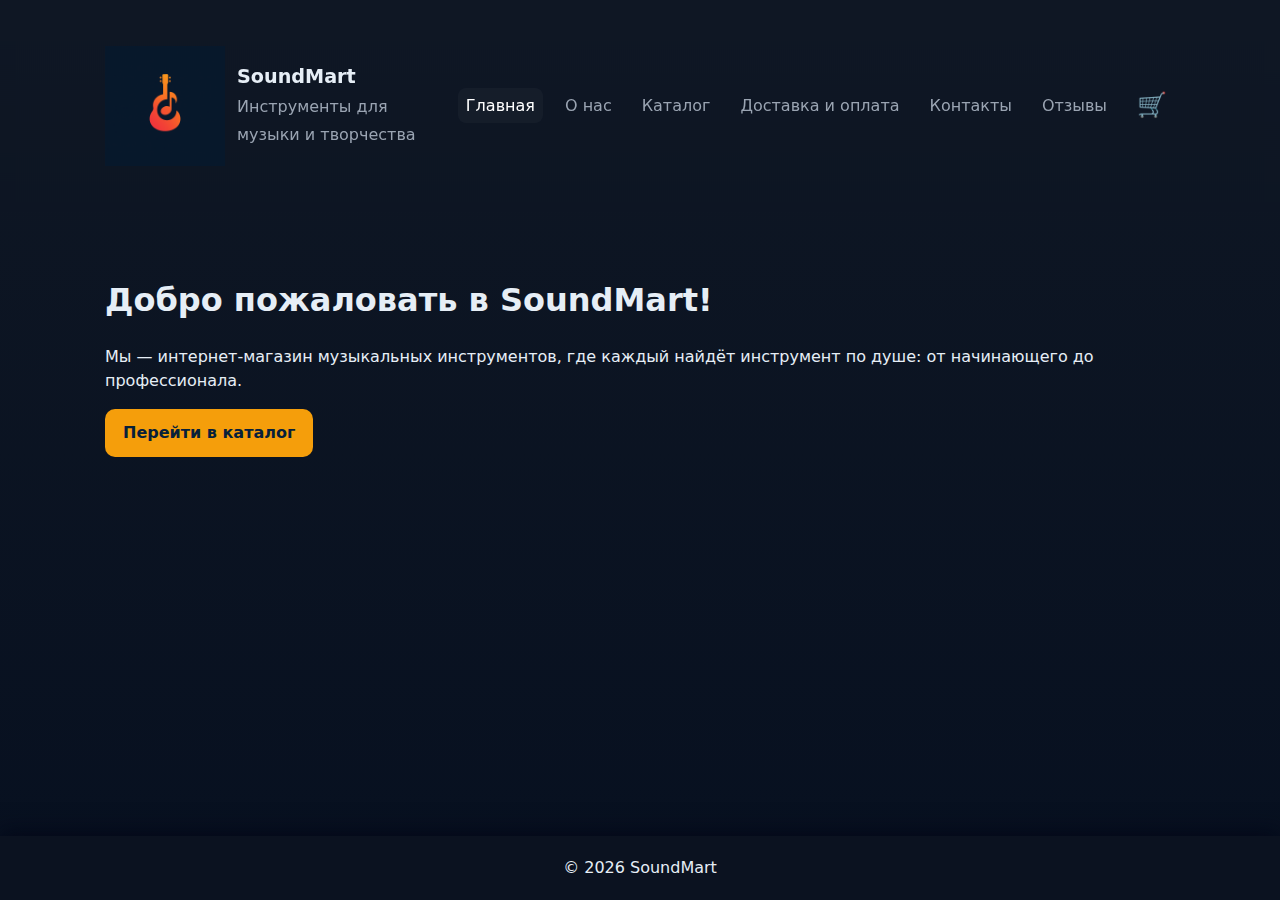
<file: index.html>
<!doctype html>
<html lang="ru">
<head>
  <meta charset="utf-8">
  <title>SoundMart — музыкальные инструменты</title>
  <link rel="stylesheet" href="1.css">
</head>
<body>
  <header>
    <div class="container nav">
      <div class="brand">
        <img src="1.png" alt="SoundMart Logo" style="width: 120px; height: auto;">    
        <div>
          <div>SoundMart</div>
          <small style="color: var(--muted); font-weight: 500;">Инструменты для музыки и творчества</small>
        </div>
      </div>
      <nav>
        <ul>
          <li><a href="index.html" class="active">Главная</a></li>
          <li><a href="О Нас.html">О нас</a></li>
          <li><a href="Каталог.html">Каталог</a></li>
          <li><a href="Доставка.html">Доставка и оплата</a></li>
          <li><a href="Контакты.html">Контакты</a></li>
          <li><a href="Отзывы.html">Отзывы</a></li>
          <li><span class="cart-icon" id="openCartModal">&#128722;</span></li>
        </ul>
      </nav>
    </div>
  </header>

  <main class="container">
    <section class="section">
      <h1>Добро пожаловать в SoundMart!</h1>
      <p>Мы — интернет-магазин музыкальных инструментов, где каждый найдёт инструмент по душе: от начинающего до профессионала.</p>
      <a class="cta" href="Каталог.html">Перейти в каталог</a>
    </section>
  </main>

  <footer>© <span id="year"></span> SoundMart</footer>

  <div id="cartModal" class="modal">
    <div class="modal-content">
      <span class="close-btn">&times;</span>
      <h2>🛒 Ваша корзина</h2>
      <p>Корзина пуста. Начните покупки!</p>
      <p><i>Для полной функциональности перейдите в Каталог.</i></p>
    </div>
  </div>

  <script>
    document.getElementById('year').textContent = new Date().getFullYear();
    
    // Функционал корзины для всех страниц
    const modal = document.getElementById('cartModal');
    const btn = document.getElementById('openCartModal');
    const span = document.getElementsByClassName('close-btn')[0];

    btn.onclick = function() {
      modal.style.display = 'block';
    }

    span.onclick = function() {
      modal.style.display = 'none';
    }

    window.onclick = function(event) {
      if (event.target == modal) {
        modal.style.display = 'none';
      }
    }
  </script>
</body>
</html>
</file>
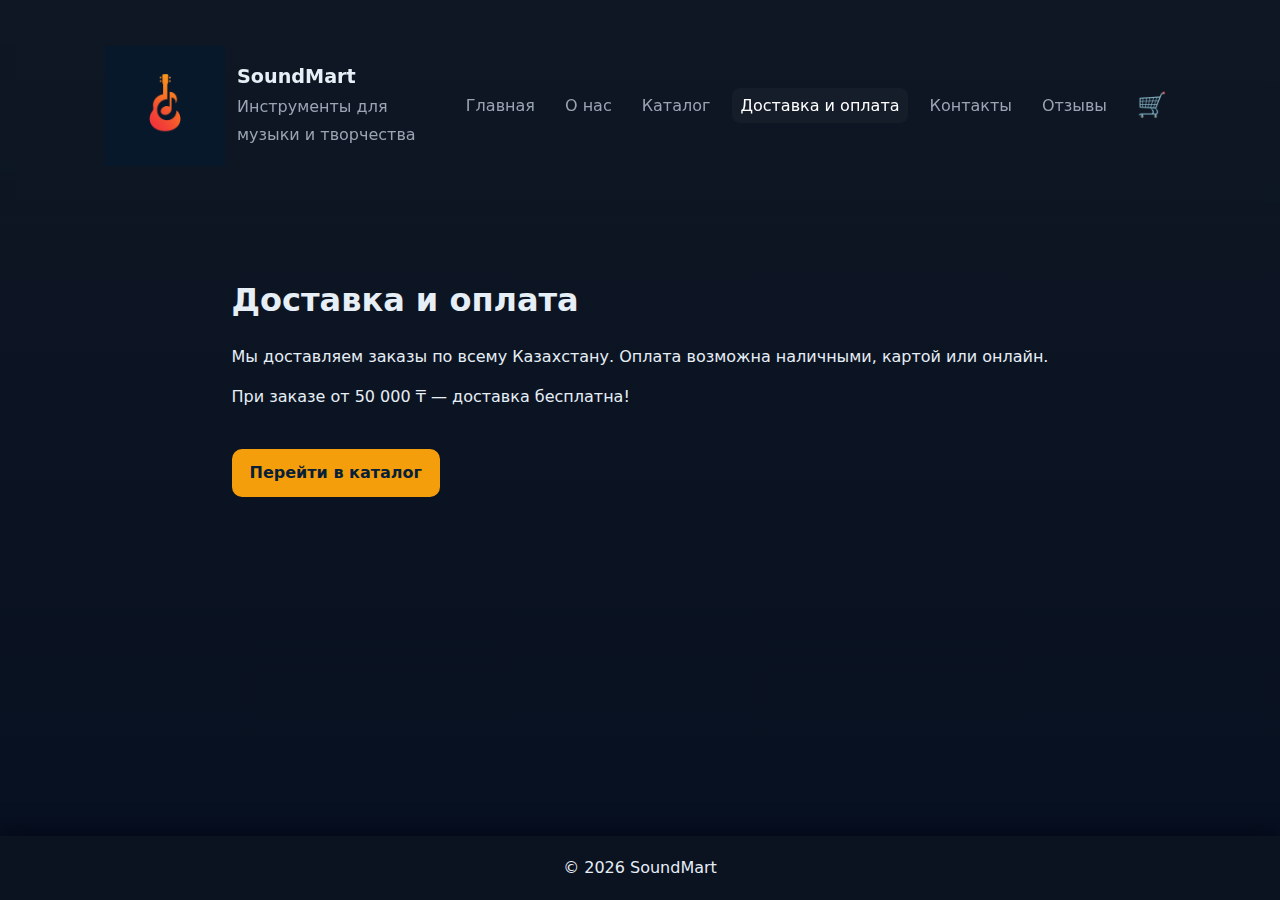
<file: Доставка.html>
<!doctype html>
<html lang="ru">
<head>
  <meta charset="utf-8">
  <title>Доставка и оплата — SoundMart</title>
  <link rel="stylesheet" href="1.css">
</head>
<body>
    <header>
      <div class="container nav">
          <div class="brand">
              <img src="1.png" alt="SoundMart Logo" style="width: 120px; height: auto;">
              <div>
                  <div>SoundMart</div>
                  <small style="color: var(--muted); font-weight: 500;">Инструменты для музыки и творчества</small>
              </div>
          </div>
          <nav>
            <ul>
              <li><a href="index.html">Главная</a></li>
              <li><a href="О Нас.html">О нас</a></li>
              <li><a href="Каталог.html">Каталог</a></li>
              <li><a href="Доставка.html" class="active">Доставка и оплата</a></li>
              <li><a href="Контакты.html">Контакты</a></li>
              <li><a href="Отзывы.html">Отзывы</a></li>
              <li><span class="cart-icon" id="openCartModal">&#128722;</span></li>
            </ul>
          </nav>
      </div>
    </header>
    
  <main class="container">
    <section class="section">
      <h1>Доставка и оплата</h1>
      <p>Мы доставляем заказы по всему Казахстану. Оплата возможна наличными, картой или онлайн.</p>
      <p>При заказе от 50 000 ₸ — доставка бесплатна!</p>
      <br>
      <a class="cta" href="Каталог.html">Перейти в каталог</a> </section>
  </main>

  <footer>© <span id="year"></span> SoundMart</footer>

  <div id="cartModal" class="modal">
    <div class="modal-content">
      <span class="close-btn">&times;</span>
      <h2>🛒 Ваша корзина</h2>
      <p>Корзина пуста. Начните покупки!</p>
      <p><i>Для полной функциональности перейдите в Каталог.</i></p>
    </div>
  </div>

  <script>
    document.getElementById('year').textContent = new Date().getFullYear();
    
    // Функционал корзины
    const modal = document.getElementById('cartModal');
    const btn = document.getElementById('openCartModal');
    const span = document.getElementsByClassName('close-btn')[0];

    btn.onclick = function() {
      modal.style.display = 'block';
    }

    span.onclick = function() {
      modal.style.display = 'none';
    }

    window.onclick = function(event) {
      if (event.target == modal) {
        modal.style.display = 'none';
      }
    }
  </script>
</body>
</html>
</file>
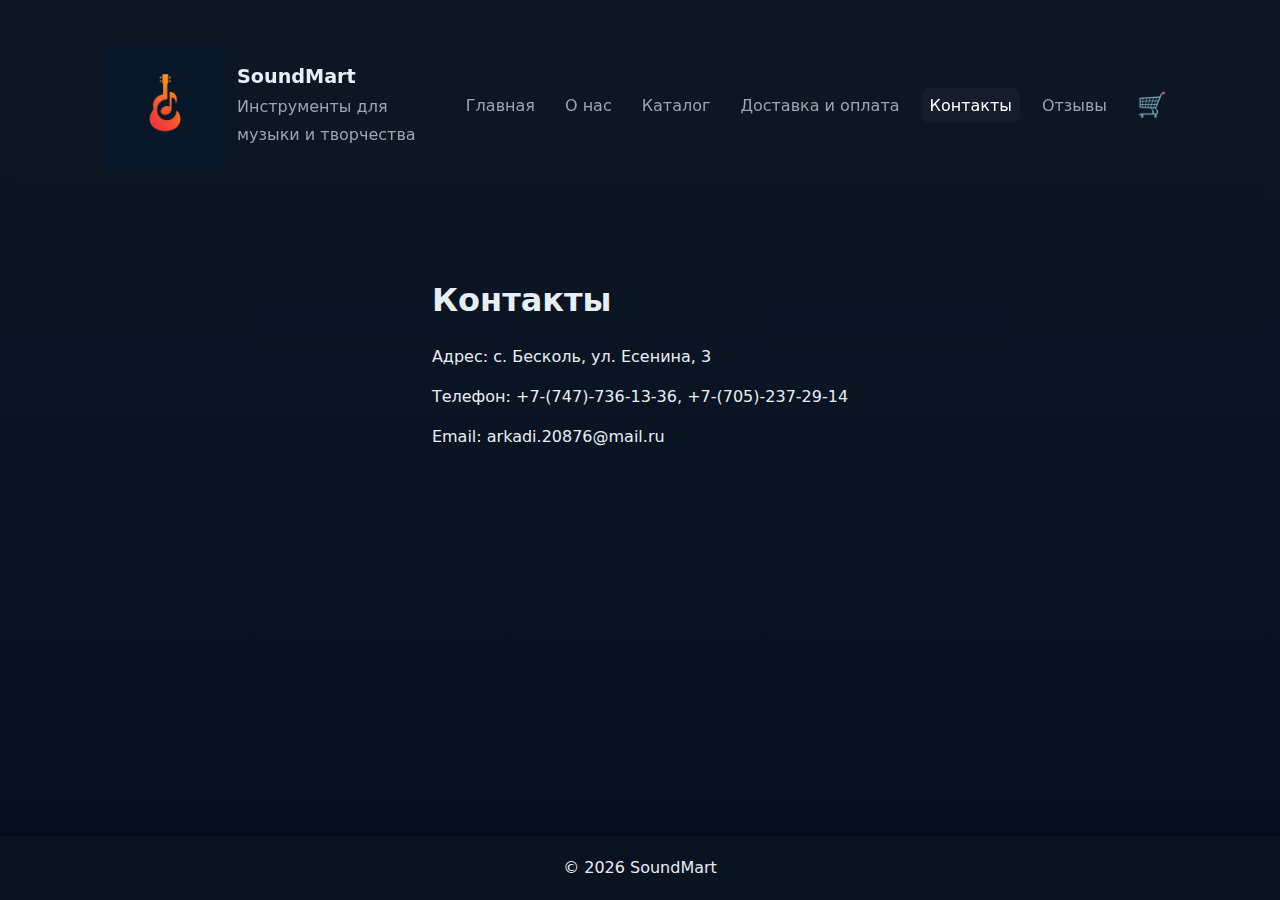
<file: Контакты.html>
<!doctype html>
<html lang="ru">
<head>
  <meta charset="utf-8">
  <title>Контакты — SoundMart</title>
  <link rel="stylesheet" href="1.css">
</head>
<body>
    <header>
      <div class="container nav">
        <div class="brand">
            <img src="1.png" alt="SoundMart Logo" style="width: 120px; height: auto;">
            <div>
                <div>SoundMart</div>
                <small style="color: var(--muted); font-weight: 500;">Инструменты для музыки и творчества</small>
            </div>
        </div>
        <nav>
          <ul>
            <li><a href="index.html">Главная</a></li>
            <li><a href="О Нас.html">О нас</a></li>
            <li><a href="Каталог.html">Каталог</a></li>
            <li><a href="Доставка.html">Доставка и оплата</a></li>
            <li><a href="Контакты.html" class="active">Контакты</a></li>
            <li><a href="Отзывы.html">Отзывы</a></li>
            <li><span class="cart-icon" id="openCartModal">&#128722;</span></li>
          </ul>
        </nav>
      </div>
    </header>
  <main class="container">
    <section class="section">
      <h1>Контакты</h1>
      <p>Адрес: с. Бесколь, ул. Есенина, 3</p>
      <p>Телефон: +7-(747)-736-13-36, +7-(705)-237-29-14</p>
      <p>Email: arkadi.20876@mail.ru </p>
    </section>
  </main>
  <footer>© <span id="year"></span> SoundMart</footer>

  <div id="cartModal" class="modal">
    <div class="modal-content">
      <span class="close-btn">&times;</span>
      <h2>🛒 Ваша корзина</h2>
      <p>Корзина пуста. Начните покупки!</p>
      <p><i>Для полной функциональности перейдите в Каталог.</i></p>
    </div>
  </div>

  <script>
    document.getElementById('year').textContent = new Date().getFullYear();
    
    // Функционал корзины
    const modal = document.getElementById('cartModal');
    const btn = document.getElementById('openCartModal');
    const span = document.getElementsByClassName('close-btn')[0];

    btn.onclick = function() {
      modal.style.display = 'block';
    }

    span.onclick = function() {
      modal.style.display = 'none';
    }

    window.onclick = function(event) {
      if (event.target == modal) {
        modal.style.display = 'none';
      }
    }
  </script>
</body>
</html>
</file>
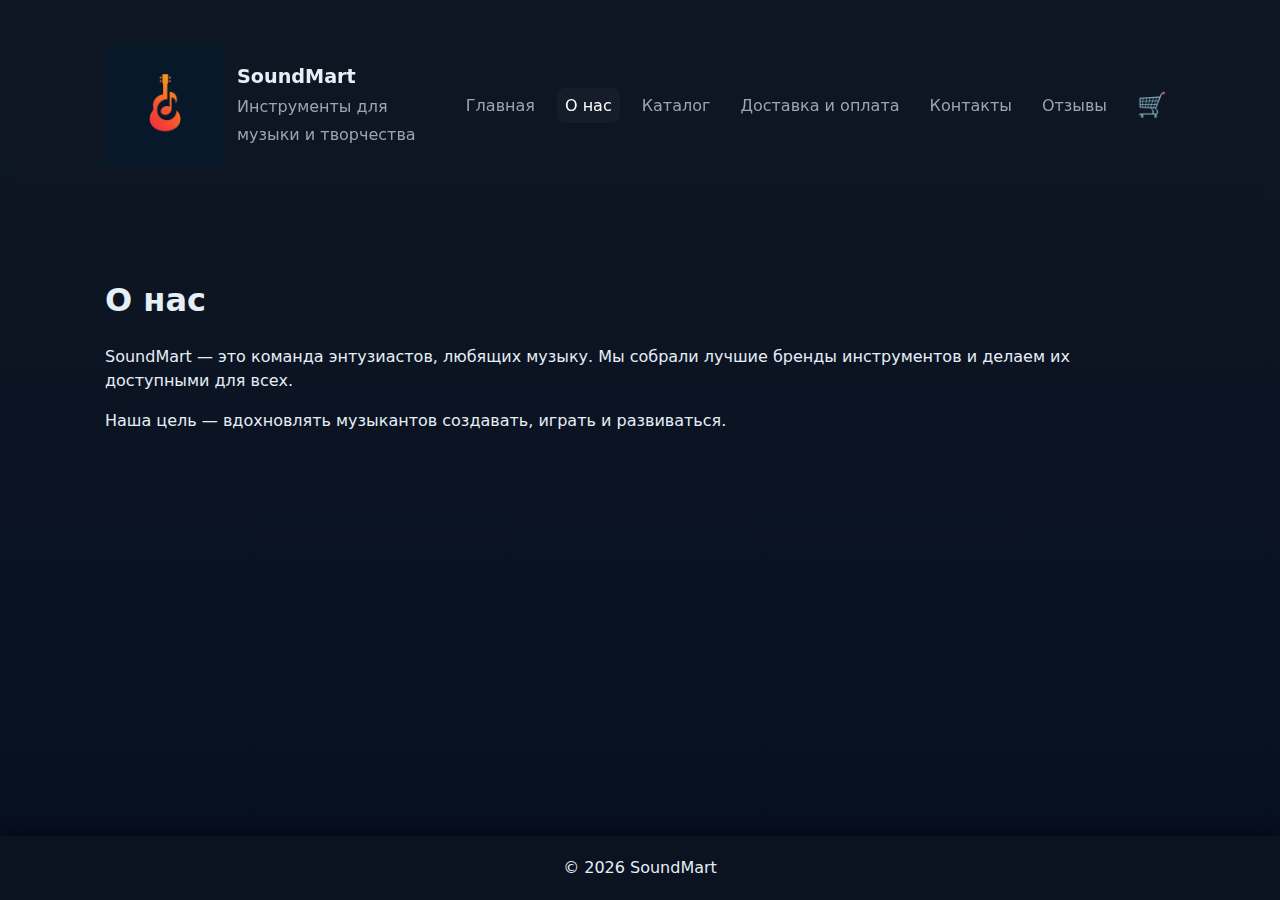
<file: О Нас.html>
<!doctype html>
<html lang="ru">
<head>
  <meta charset="utf-8">
  <title>О нас — SoundMart</title>
  <link rel="stylesheet" href="1.css">
</head>
<body>
  <header>
    <div class="container nav">
        <div class="brand">
            <img src="1.png" alt="SoundMart Logo" style="width: 120px; height: auto;">
            <div>
                <div>SoundMart</div>
                <small style="color: var(--muted); font-weight: 500;">Инструменты для музыки и творчества</small>
            </div>
        </div>
      <nav>
        <ul>
            <li><a href="index.html">Главная</a></li>
            <li><a href="О Нас.html" class="active">О нас</a></li>
            <li><a href="Каталог.html">Каталог</a></li>
            <li><a href="Доставка.html">Доставка и оплата</a></li>
            <li><a href="Контакты.html">Контакты</a></li>
            <li><a href="Отзывы.html">Отзывы</a></li>
            <li><span class="cart-icon" id="openCartModal">&#128722;</span></li>
        </ul>
      </nav>
    </div>
  </header>

  <main class="container">
    <section class="section">
      <h1>О нас</h1>
      <p>SoundMart — это команда энтузиастов, любящих музыку. Мы собрали лучшие бренды инструментов и делаем их доступными для всех.</p>
      <p>Наша цель — вдохновлять музыкантов создавать, играть и развиваться.</p>
    </section>
  </main>

  <footer>© <span id="year"></span> SoundMart</footer>

  <div id="cartModal" class="modal">
    <div class="modal-content">
      <span class="close-btn">&times;</span>
      <h2>🛒 Ваша корзина</h2>
      <p>Корзина пуста. Начните покупки!</p>
      <p><i>Для полной функциональности перейдите в Каталог.</i></p>
    </div>
  </div>

  <script>
    document.getElementById('year').textContent = new Date().getFullYear();
    
    // Функционал корзины
    const modal = document.getElementById('cartModal');
    const btn = document.getElementById('openCartModal');
    const span = document.getElementsByClassName('close-btn')[0];

    btn.onclick = function() {
      modal.style.display = 'block';
    }

    span.onclick = function() {
      modal.style.display = 'none';
    }

    window.onclick = function(event) {
      if (event.target == modal) {
        modal.style.display = 'none';
      }
    }
  </script>
</body>
</html>
</file>
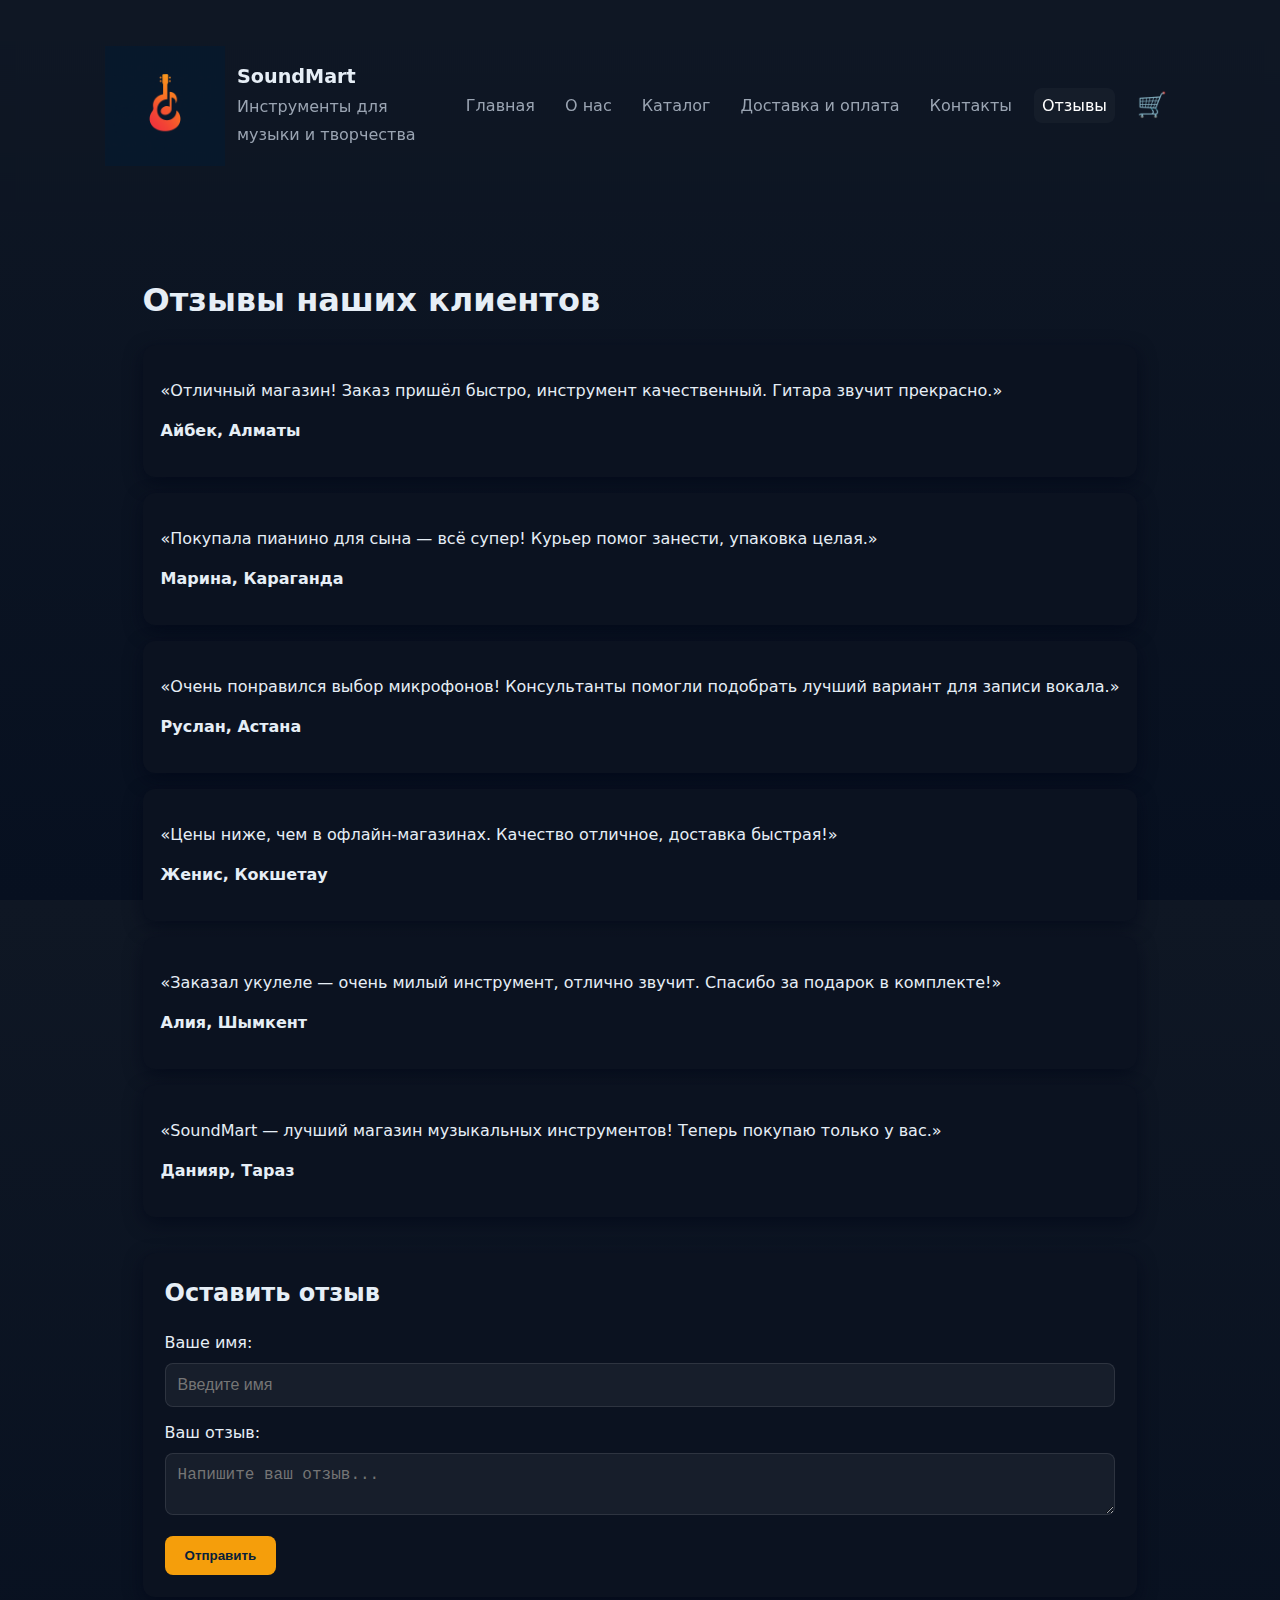
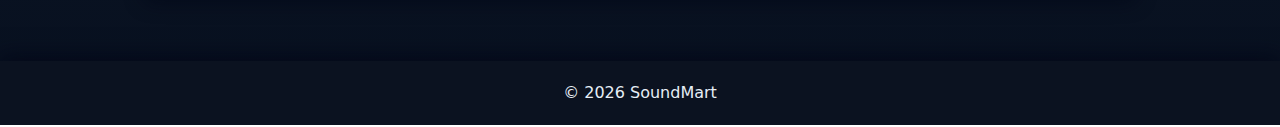
<file: Отзывы.html>
<!doctype html>
<html lang="ru">
<head>
  <meta charset="utf-8">
  <title>Отзывы — SoundMart</title>
  <link rel="stylesheet" href="1.css">
</head>
<body>
  <header>
    <div class="container nav">
        <div class="brand">
            <img src="1.png" alt="SoundMart Logo" style="width: 120px; height: auto;">
            <div>
                <div>SoundMart</div>
                <small style="color: var(--muted); font-weight: 500;">Инструменты для музыки и творчества</small>
            </div>
        </div>
      <nav>
        <ul>
            <li><a href="index.html">Главная</a></li>
            <li><a href="О Нас.html">О нас</a></li>
            <li><a href="Каталог.html">Каталог</a></li>
            <li><a href="Доставка.html">Доставка и оплата</a></li>
            <li><a href="Контакты.html">Контакты</a></li>
            <li><a href="Отзывы.html" class="active">Отзывы</a></li>
            <li><span class="cart-icon" id="openCartModal">&#128722;</span></li>
        </ul>
      </nav>
    </div>
  </header>

  <main class="container">
    <section class="section">
      <h1>Отзывы наших клиентов</h1>

      <div id="reviewsList" class="reviews-list"></div>

      <div class="review-form">
        <h2>Оставить отзыв</h2>
        <form id="reviewForm">
          <label for="name">Ваше имя:</label>
          <input type="text" id="name" placeholder="Введите имя" required>

          <label for="message">Ваш отзыв:</label>
          <textarea id="message" placeholder="Напишите ваш отзыв..." required></textarea>

          <button type="submit">Отправить</button>
        </form>
      </div>
    </section>
  </main>

  <footer>© <span id="year"></span> SoundMart</footer>

  <div id="cartModal" class="modal">
    <div class="modal-content">
      <span class="close-btn">&times;</span>
      <h2>🛒 Ваша корзина</h2>
      <p>Корзина пуста. Начните покупки!</p>
      <p><i>Для полной функциональности перейдите в Каталог.</i></p>
    </div>
  </div>

  <script>
    document.getElementById('year').textContent = new Date().getFullYear();

    // =========================================
    // Функционал Отзывов
    // =========================================
    const reviewsList = document.getElementById('reviewsList');

    // Стандартные отзывы по умолчанию
    const defaultReviews = [
      { name: "Айбек, Алматы", text: "Отличный магазин! Заказ пришёл быстро, инструмент качественный. Гитара звучит прекрасно." },
      { name: "Марина, Караганда", text: "Покупала пианино для сына — всё супер! Курьер помог занести, упаковка целая." },
      { name: "Руслан, Астана", text: "Очень понравился выбор микрофонов! Консультанты помогли подобрать лучший вариант для записи вокала." },
      { name: "Женис, Кокшетау", text: "Цены ниже, чем в офлайн-магазинах. Качество отличное, доставка быстрая!" },
      { name: "Алия, Шымкент", text: "Заказал укулеле — очень милый инструмент, отлично звучит. Спасибо за подарок в комплекте!" },
      { name: "Данияр, Тараз", text: "SoundMart — лучший магазин музыкальных инструментов! Теперь покупаю только у вас." }
    ];

    function loadReviews() {
      const saved = JSON.parse(localStorage.getItem('reviews')) || [];
      const allReviews = [...saved, ...defaultReviews];
      reviewsList.innerHTML = '';
      allReviews.forEach(r => {
        const card = document.createElement('div');
        card.classList.add('review-card');
        card.innerHTML = `<p>«${r.text}»</p><p><b>${r.name}</b></p>`;
        reviewsList.appendChild(card);
      });
    }

    loadReviews();

    // Обработка формы
    document.getElementById('reviewForm').addEventListener('submit', function(e) {
      e.preventDefault();

      const name = document.getElementById('name').value.trim();
      const message = document.getElementById('message').value.trim();
      if (!name || !message) return;

      const newReview = { name, text: message };

      const saved = JSON.parse(localStorage.getItem('reviews')) || [];
      saved.unshift(newReview);
      localStorage.setItem('reviews', JSON.stringify(saved));

      loadReviews();

      alert("Спасибо за отзыв! 😊 Ваш отзыв добавлен!");
      this.reset();
    });
    
    // =========================================
    // Функционал корзины
    // =========================================
    const modal = document.getElementById('cartModal');
    const btn = document.getElementById('openCartModal');
    const span = document.getElementsByClassName('close-btn')[0];

    btn.onclick = function() {
      modal.style.display = 'block';
    }

    span.onclick = function() {
      modal.style.display = 'none';
    }

    window.onclick = function(event) {
      if (event.target == modal) {
        modal.style.display = 'none';
      }
    }
  </script>
</body>
</html>
</file>
<file: 1.css>
:root {
  --bg: #0f1724;
  --card: #0b1220;
  --accent: #f59e0b;
  --muted: #9aa4b2;
  --glass: rgba(255, 255, 255, 0.03);
  --max-width: 1100px;
  font-family: Inter, ui-sans-serif, system-ui, -apple-system, "Segoe UI", Roboto, Arial;
}

* { box-sizing: border-box; }

html, body {
  height: 100%;
  margin: 0;
  display: flex;
  flex-direction: column;
}

body {
  background: linear-gradient(180deg, var(--bg), #071020);
  color: #e6eef6;
  line-height: 1.5;
}

.container {
  max-width: var(--max-width);
  margin: 0 auto;
  padding: 28px;
  /* Дополнительный отступ для мобильных устройств */
  padding-left: 15px;
  padding-right: 15px;
}

header {
  backdrop-filter: blur(6px);
  padding: 18px 0;
}

.nav {
  display: flex;
  align-items: center;
  justify-content: space-between;
  gap: 16px;
}

.brand {
  display: flex;
  align-items: center;
  gap: 12px;
  font-weight: 700;
  font-size: 1.2em; /* Уменьшаем на мобильных */
}

/* ========================================= */
/* Навигация (Базовый десктопный вид) */
/* ========================================= */
nav ul {
  display: flex;
  align-items: center;
  gap: 14px;
  list-style: none;
  padding: 0;
  margin: 0;
}

nav a {
  color: var(--muted);
  text-decoration: none;
  padding: 8px;
  border-radius: 8px;
  transition: all 0.2s;
  white-space: nowrap; /* Важно для десктопа */
}

nav a:hover,
nav a.active {
  color: #fff;
  background: var(--glass);
}

h1, h2, h3 { margin-top: 0; }
.section { padding: 36px 0; }

.cart-icon {
    font-size: 24px;
    cursor: pointer;
    color: var(--accent);
    padding: 8px;
    border-radius: 8px;
    transition: all 0.2s;
    line-height: 1;
}

.cart-icon:hover {
    background: var(--glass);
    color: #fff;
}

/* ========================================= */
/* КАТАЛОГ (Десктоп - горизонтальный) */
/* ========================================= */
.horizontal-scroll {
  display: flex;
  overflow-x: auto;
  gap: 20px;
  padding: 10px 0;
  white-space: nowrap;
  cursor: grab;
}

.card {
  flex: 0 0 300px; /* Фиксированная ширина для горизонтального скролла */
  background: var(--card);
  padding: 16px;
  border-radius: 12px;
  box-shadow: 0 6px 18px rgba(2, 6, 23, 0.6);
  display: flex;
  flex-direction: column;
  white-space: normal;
  cursor: pointer;
  transition: transform 0.2s;
}

.card img {
  width: 100%;
  height: 200px;
  object-fit: cover;
  border-radius: 8px;
  margin-bottom: 12px;
}

/* ... (остальные стили .price, .btn-order, .cta остаются без изменений) */

.price {
  font-weight: 700;
  color: var(--accent);
  margin-top: auto;
  margin-bottom: 10px;
  font-size: 1.2em;
}

.card .btn-order {
    display: block;
    width: 100%;
    padding: 10px;
    background: var(--accent);
    color: #07203a;
    border: none;
    border-radius: 8px;
    font-weight: 700;
    cursor: pointer;
    transition: background 0.2s;
}

.card .btn-order:hover {
    background: #ffb86b;
}

.cta {
  display: inline-block;
  background: var(--accent);
  color: #07203a;
  padding: 12px 18px;
  border-radius: 10px;
  font-weight: 700;
  text-decoration: none;
  transition: background 0.2s;
}

/* ========================================= */
/* МОДАЛЬНЫЕ ОКНА */
/* ========================================= */
.modal {
  display: none; 
  position: fixed;
  z-index: 1000;
  left: 0;
  top: 0;
  width: 100%;
  height: 100%;
  overflow: auto;
  background-color: rgba(0,0,0,0.8);
}

.modal-content {
  background-color: var(--bg);
  margin: 10% auto;
  padding: 30px;
  border: 1px solid var(--glass);
  width: 90%; 
  max-width: 600px;
  border-radius: 12px;
  box-shadow: 0 8px 25px rgba(0,0,0,0.5);
  position: relative;
}

.product-modal-body {
    display: flex;
    gap: 20px;
    flex-direction: row; /* На десктопе по умолчанию в ряд */
}

.product-modal-body img {
    max-width: 250px;
    flex-shrink: 0;
    height: auto;
    border-radius: 8px;
}

/* ========================================= */
/* МЕДИА-ЗАПРОСЫ (АДАПТИВНОСТЬ) */
/* ========================================= */

/* 1. ПЛАНШЕТЫ И МАЛЫЕ ЭКРАНЫ (<= 1000px) */
@media (max-width: 1000px) {
    .nav {
        flex-direction: column;
        align-items: flex-start;
    }
    nav ul {
        flex-wrap: wrap; /* Разрешаем меню переноситься на несколько строк */
        justify-content: flex-start;
        width: 100%;
    }
}


/* 2. МОБИЛЬНЫЕ УСТРОЙСТВА (<= 650px) */
@media (max-width: 650px) {
    /* Навигация */
    .brand {
        justify-content: center;
        width: 100%;
        margin-bottom: 10px;
    }
    .brand img {
        width: 100px;
    }
    .nav {
        padding-bottom: 0;
    }
    nav ul {
        gap: 8px;
        justify-content: space-around; /* Равное распределение места между пунктами */
    }
    nav li {
        flex-grow: 1; /* Чтобы пункты занимали все доступное место */
        text-align: center;
    }
    nav a, .cart-icon {
        padding: 6px;
        font-size: 0.9em;
        display: block; /* Ссылка заполняет весь li */
    }
    
    /* Каталог - делаем вертикальным */
    .horizontal-scroll {
        flex-direction: column; /* Товары идут в столбец */
        overflow-x: hidden; /* Отключаем горизонтальную прокрутку */
        padding: 0;
    }

    .card {
        flex: 1 1 100%; /* Карточка занимает всю ширину */
        max-width: 100%;
        margin-bottom: 15px; /* Добавляем отступ между карточками */
    }

    .card img {
        height: 250px; /* Увеличим высоту для мобильных */
    }

    /* Модальные окна */
    .modal-content {
        margin: 5% auto; /* Поднимаем выше */
        padding: 20px;
    }
    .product-modal-body {
        flex-direction: column; /* Изображение и текст в столбец */
    }
    .product-modal-body img {
        max-width: 100%;
        height: auto;
    }
    h1 { font-size: 1.8em; }
    h2 { font-size: 1.4em; }
}

/* ========================================= */
/* Футер и Отзывы (оставляем как было) */
/* ========================================= */
main {
  flex: 1;
}

footer {
  text-align: center;
  padding: 20px;
  background: var(--card);
  box-shadow: 0 -4px 20px rgba(2, 6, 23, 0.8);
  position: relative;
  bottom: 0;
  width: 100%;
}

.reviews-list {
  display: flex;
  flex-direction: column;
  gap: 16px;
  margin-bottom: 30px;
}
.review-card {
  background: var(--card);
  padding: 18px;
  border-radius: 12px;
  box-shadow: 0 6px 18px rgba(2, 6, 23, 0.6);
}
.review-form {
  margin-top: 36px;
  background: var(--card);
  padding: 22px;
  border-radius: 12px;
  box-shadow: 0 6px 18px rgba(2, 6, 23, 0.6);
}
.review-form input,
.review-form textarea {
  width: 100%;
  padding: 12px;
  margin-top: 8px;
  margin-bottom: 14px;
  border: 1px solid rgba(255, 255, 255, 0.1);
  border-radius: 8px;
  background: rgba(255, 255, 255, 0.05);
  color: #fff;
  font-size: 16px;
}
.review-form button {
  background: var(--accent);
  color: #07203a;
  border: none;
  padding: 12px 20px;
  border-radius: 8px;
  font-weight: 700;
  cursor: pointer;
  transition: opacity 0.2s;
}
.review-form button:hover {
  opacity: 0.9;
}
</file>
